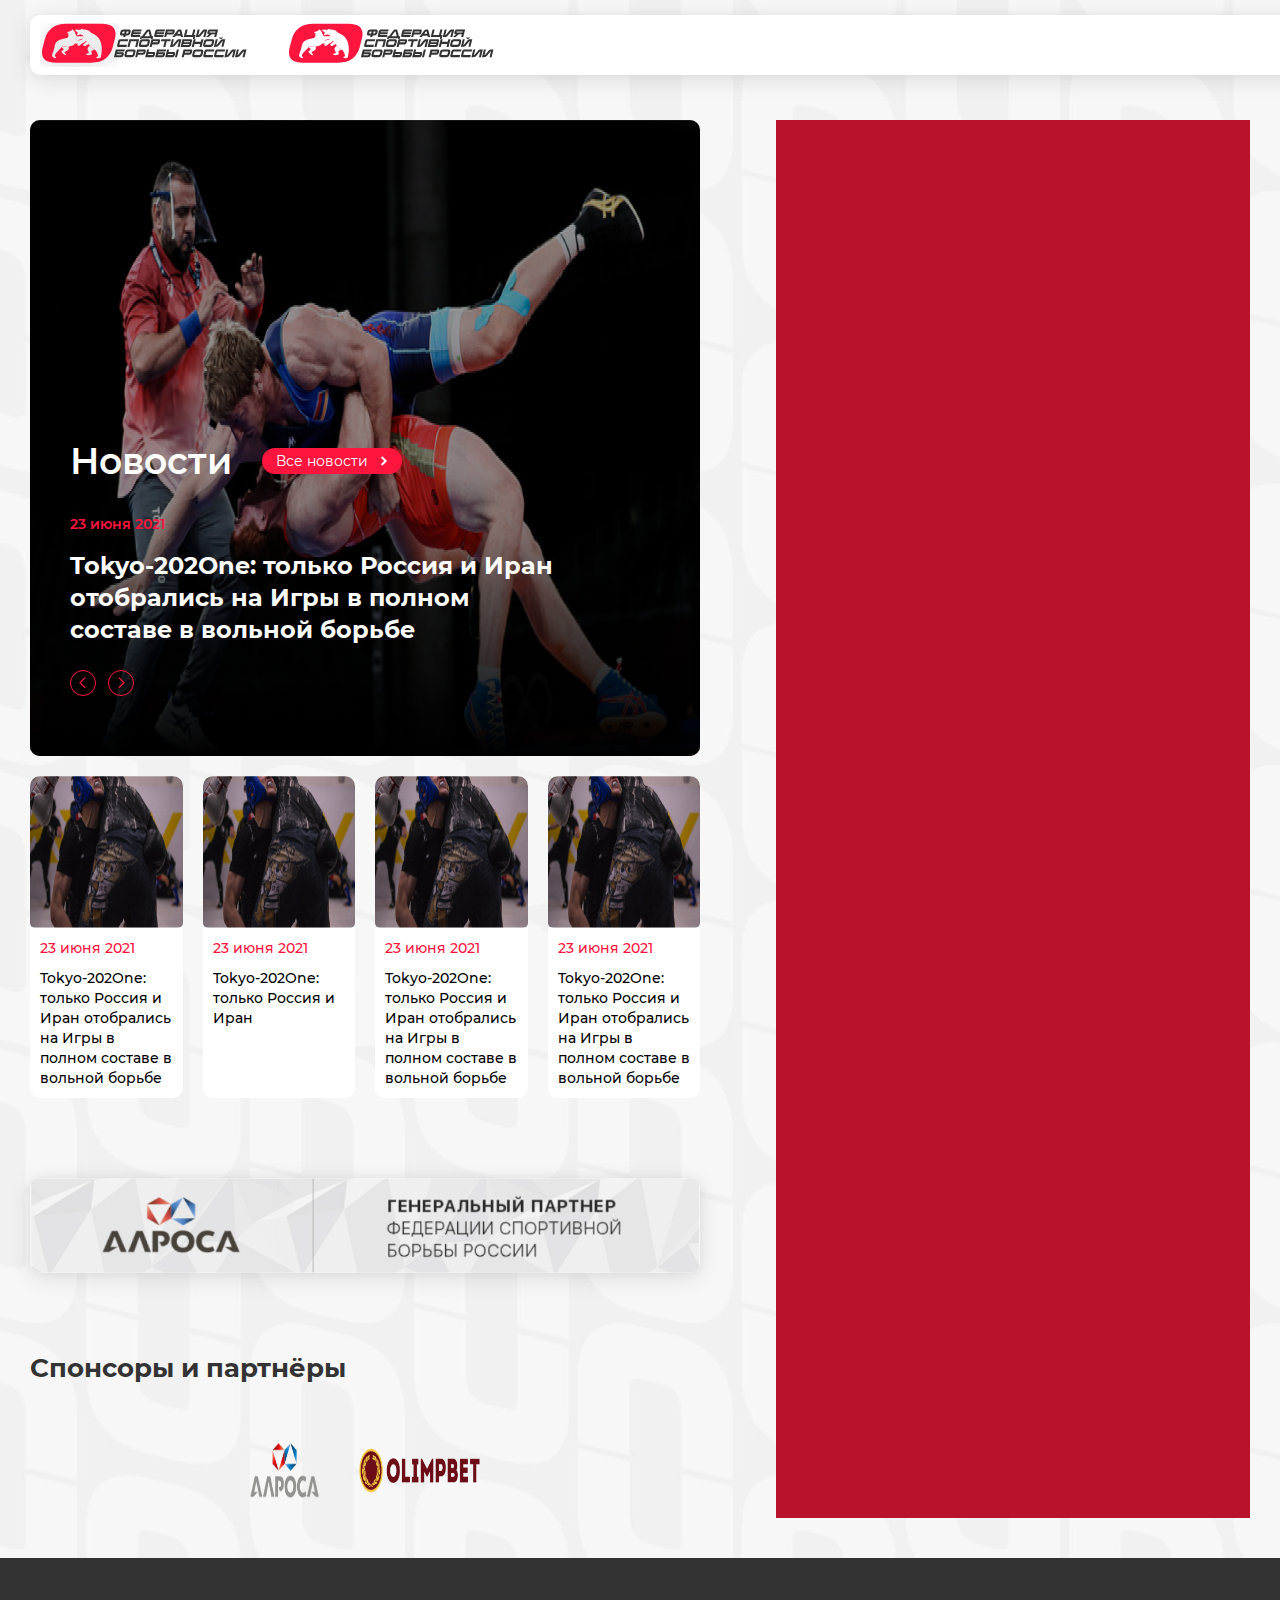
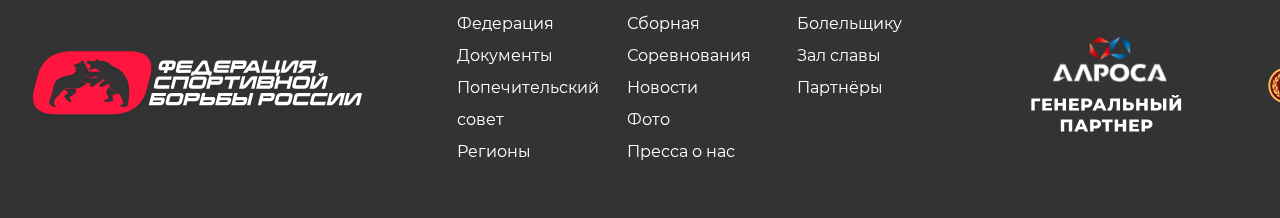
<file: index.html>
<!DOCTYPE html>
<html lang="ru">
<head>
    <meta charset="utf-8">
    <title>Fsbr</title>
    <meta name="viewport" content="width=device-width,initial-scale=1">
    <link href="css/normalize.css" rel="stylesheet">
    <link href="css/style.css" rel="stylesheet">
</head>
<body>
    <div class="body__container">
        <header class="header">
            <div class="container">
                <div class="header__container">
                    <div class="header__top">
                        <a class="logo" href="#" style="margin-right: 40px">
                            <img class="logo__icon" src="img/fsbr-logo-dark.svg" width="219" height="61" alt="Логотип ФСБР">
                        </a>
                        <a class="logo" href="#">
                            <img class="logo__icon" src="img/fsbr-logo-no-shadows.svg" width="205" height="40" alt="Логотип ФСБР">
                        </a>
                    </div>
                    <div class="header__bottom"></div>
                </div>
            </div>
        </header>
        <main class="main">
            <div class="main__container container">
                <div class="main-content">
                    <div class="content">
                        <section class="slider">
                            <ul class="slider__list">
                                <li class="slider__item">
                                    <div class="slider__picture">
                                        <img class="slider__img" src="img/dev/dev-slider.png" width="1130" height="636" alt="Фото новости">
                                    </div>
                                    <div class="slider__content">
                                        <div class="slider__top">
                                            <div class="slider__heading">Новости</div>
                                            <a class="slider__link" href="#">
                                                <div class="slider__link-text">Все новости</div>
                                                <svg class="slider__link-icon" width="8" height="10"><use xlink:href="img/sprite.svg#arrow-right"></use></svg>
                                            </a>
                                        </div>
                                        <div class="slider__date">23 июня 2021</div>
                                        <a class="slider__title" href="#">Tokyo-202One: только Россия и Иран отобрались на Игры в полном составе в вольной борьбе</a>
                                    </div>
                                </li>
                            </ul>
                            <div class="slider__navigation">
                                <a class="slider__arrow slider__arrow--left">
                                    <svg class="slider__arrow-icon" width="7" height="12"><use xlink:href="img/sprite.svg#slider-arrow"></use>                  </svg>
                                </a>
                                <a class="slider__arrow slider__arrow--right">
                                    <svg class="slider__arrow-icon" width="7" height="12"><use xlink:href="img/sprite.svg#slider-arrow"></use>                    </svg>
                                </a>
                            </div>
                        </section>
                        <div class="news mrg-btm">
                            <ul class="news__list">
                                <li class="news__item">
                                    <a class="news__link" href="#">
                                        <div class="news__picture">
                                            <img class="news__img" src="img/dev/dev-img.png" width="270" height="152" alt="Фото новости">
                                        </div>
                                        <div class="news__content">
                                            <div class="news__date">23 июня 2021</div>
                                            <div class="news__title">Tokyo-202One: только Россия и Иран отобрались на Игры в полном составе в вольной борьбе</div>
                                        </div>
                                    </a>
                                </li>
                                <li class="news__item">
                                    <a class="news__link" href="#">
                                        <div class="news__picture">
                                            <img class="news__img" src="img/dev/dev-img.png" width="270" height="152" alt="Фото новости">
                                        </div>
                                        <div class="news__content">
                                            <div class="news__date">23 июня 2021</div>
                                            <div class="news__title">Tokyo-202One: только Россия и Иран</div>
                                        </div>
                                    </a>
                                </li>
                                <li class="news__item">
                                    <a class="news__link" href="#">
                                        <div class="news__picture">
                                            <img class="news__img" src="img/dev/dev-img.png" width="270" height="152" alt="Фото новости">
                                        </div>
                                        <div class="news__content">
                                            <div class="news__date">23 июня 2021</div>
                                            <div class="news__title">Tokyo-202One: только Россия и Иран отобрались на Игры в полном составе в вольной борьбе</div>
                                        </div>
                                    </a>
                                </li>
                                <li class="news__item">
                                    <a class="news__link" href="#">
                                        <div class="news__picture">
                                            <img class="news__img" src="img/dev/dev-img.png" width="270" height="152" alt="Фото новости">
                                        </div>
                                        <div class="news__content">
                                            <div class="news__date">23 июня 2021</div>
                                            <div class="news__title">Tokyo-202One: только Россия и Иран отобрались на Игры в полном составе в вольной борьбе</div>
                                        </div>
                                    </a>
                                </li>
                            </ul>
                        </div>
                        <a class="banner mrg-btm" href="#" target="_blank">
                            <img class="banner__img" src="img/dev/dev-banner.png" width="1130" alt="Баннер">
                        </a>
                        <section class="partners">
                            <div class="partners__title">Спонсоры и партнёры</div>
                            <ul class="partners__list">
                                <li class="partners__item">
                                    <a class="partners__link" href="#">
                                        <img class="partners__img" src="img/partners/alrosa-logo.png" width="139" height="55" alt="Логотип Алроса">
                                    </a>
                                </li>
                                <li class="partners__item">
                                    <a class="partners__link" href="#">
                                        <img class="partners__img" src="img/partners/olimpbet-logo.png" width="224" height="45" alt="Логотип Olimpbet">
                                    </a>
                                </li>
                            </ul>
                        </section>
                    </div>
                    <div class="sidebar"></div>
                </div>
            </div>
        </main>
        <footer class="footer">
            <div class="container">
                <div class="footer__container">
                    <a class="footer__logo" href="#">
                        <img class="footer__logo-img" src="img/fsbr-logo-white.svg" width="336" height="70" alt="Логотип ФСБР">
                    </a>
                    <div class="footer__menu">
                        <ul class="footer__menu-list">
                            <li class="footer__menu-item">
                                <a class="footer__menu-link" href="#">Федерация</a>
                            </li>
                            <li class="footer__menu-item">
                                <a class="footer__menu-link" href="#">Документы</a>
                            </li>
                            <li class="footer__menu-item">
                                <a class="footer__menu-link" href="#">Попечительский совет</a>
                            </li>
                            <li class="footer__menu-item">
                                <a class="footer__menu-link" href="#">Регионы</a>
                            </li>
                        </ul>
                        <ul class="footer__menu-list">
                            <li class="footer__menu-item">
                                <a class="footer__menu-link" href="#">Сборная</a>
                            </li>
                            <li class="footer__menu-item">
                                <a class="footer__menu-link" href="#">Соревнования</a>
                            </li>
                            <li class="footer__menu-item">
                                <a class="footer__menu-link" href="#">Новости</a>
                            </li>
                            <li class="footer__menu-item">
                                <a class="footer__menu-link" href="#">Фото</a>
                            </li>
                            <li class="footer__menu-item">
                                <a class="footer__menu-link" href="#">Пресса о нас</a>
                            </li>
                        </ul>
                        <ul class="footer__menu-list">
                            <li class="footer__menu-item">
                                <a class="footer__menu-link" href="#">Болельщику</a>
                            </li>
                            <li class="footer__menu-item">
                                <a class="footer__menu-link" href="#">Зал славы</a>
                            </li>
                            <li class="footer__menu-item">
                                <a class="footer__menu-link" href="#">Партнёры</a>
                            </li>
                        </ul>
                    </div>
                    <a class="footer__partner footer__partner--alrosa" href="#" target="_blank">
                        <img class="footer__partner-img" src="img/partners/alrosa-logo-white.svg" width="154" height="133" alt="Логотип Алроса">
                    </a>
                    <a class="footer__partner footer__partner--olimpbet" href="#" target="_blank">
                        <img class="footer__partner-img" src="img/partners/olimpbet-logo-white.svg" width="187" height="37" alt="Логотип Алроса">
                    </a>
                    <ul class="socials footer__socials">
                        <li class="socials__item">
                            <a class="socials__link" href="#" target="_blank">
                                <svg class="socials__icon" width="38" height="38"><use xlink:href="img/sprite.svg#inst-white"></use></svg>
                            </a>
                        </li>
                        <li class="socials__item">
                            <a class="socials__link" href="#" target="_blank">
                                <svg class="socials__icon" width="38" height="38"><use xlink:href="img/sprite.svg#vk-white"></use></svg>
                            </a>
                        </li>
                        <li class="socials__item">
                            <a class="socials__link" href="#" target="_blank">
                                <svg class="socials__icon" width="29" height="38"><use xlink:href="img/sprite.svg#odn-white"></use></svg>
                            </a>
                        </li>
                        <li class="socials__item">
                            <a class="socials__link" href="#" target="_blank">
                                <svg class="socials__icon" width="38" height="38"><use xlink:href="img/sprite.svg#fb-white"></use></svg>
                            </a>
                        </li>
                        <li class="socials__item">
                            <a class="socials__link" href="#" target="_blank">
                                <svg class="socials__icon" width="38" height="27"><use xlink:href="img/sprite.svg#yt-white"></use></svg>
                            </a>
                        </li>
                    </ul>
                </div>
            </div>
        </footer>
    </div>
</body>
</html>
</file>
<file: css/style.css>
@font-face {
  font-family: "Montserrat";
  font-weight: 400;
  font-style: normal;
  font-display: swap;
  src: local('Montserrat Regular'), local('Montserrat-Regular'),
  url("../fonts/montserrat-400.woff2") format("woff2"),
  url("../fonts/montserrat-400.woff") format("woff"),
  url("../fonts/montserrat-400.ttf") format("ttf");
}

@font-face {
  font-family: "Montserrat";
  font-weight: 500;
  font-style: normal;
  font-display: swap;
  src: local('Montserrat Medium'), local('Montserrat-Medium'),
  url("../fonts/montserrat-500.woff2") format("woff2"),
  url("../fonts/montserrat-500.woff") format("woff"),
  url("../fonts/montserrat-500.ttf") format("ttf");
}

@font-face {
  font-family: "Montserrat";
  font-weight: 600;
  font-style: normal;
  font-display: swap;
  src: local('Montserrat Semibold'), local('Montserrat-Semibold'),
  url("../fonts/montserrat-600.woff2") format("woff2"),
  url("../fonts/montserrat-600.woff") format("woff"),
  url("../fonts/montserrat-600.ttf") format("ttf");
}

@font-face {
  font-family: "Montserrat";
  font-weight: 700;
  font-style: normal;
  font-display: swap;
  src: local('Montserrat Bold'), local('Montserrat-Bold'),
  url("../fonts/montserrat-700.woff2") format("woff2"),
  url("../fonts/montserrat-700.woff") format("woff"),
  url("../fonts/montserrat-700.ttf") format("ttf");
}

html {
  box-sizing: border-box;
}

*,
*::before,
*::after {
  box-sizing: inherit;
  -webkit-backface-visibility: hidden;
  -moz-backface-visibility: hidden;
  backface-visibility: hidden;
  margin: 0;
  padding: 0;
}

:root {
  /*css - переменные*/
  --white: #ffffff;
  --black: #000000;
  --black-opacity: 0, 0, 0;
  --main: #ff153e;
  --main-hover: #b8122d;
  --dark: #333333;
  --gray-dark: #727272;
  --gray-middle: #e0e0e0;
  --gray-light: #f1f1f1;
  --red: #b8122d;
  --green: #00923f;
}
/* применение var(--white); */

.visually-hidden:not(:focus):not(active) {
  position: absolute;
  width: 1px;
  height: 1px;
  margin: -1px;
  border: 0;
  padding: 0;
  white-space: nowrap;
  clip-path: inset(100%);
  clip: rect(0 0 0 0);
  overflow: hidden;
}

a {
  text-decoration: none;
  color: #000000;
  outline: none;
}

img {
  max-width: 100%;
}

ul {
  list-style: none;
  padding: 0;
  margin: 0;
}

[data-empty]:empty {
  position: relative;
  text-align: center;
  padding: 20px;
  display: flex;
  align-items: center;
  justify-content: center;
  font-size: 18px;
  line-height: 24px;
}

[data-empty]:empty:after {
  content: attr(data-empty);
}

.body__container {
  min-height: 100vh;
  display: flex;
  flex-direction: column;
  background: url("../img/main-background.jpg") var(--gray-middle) center;
  font-family: "Montserrat", "Arial", sans-serif;
}

.main {
  font-size: 14px;
  line-height: 20px;
  color: var(--dark);
  font-style: normal;
  font-weight: 400;
  display: flex;
  flex-grow: 1;
}

.main__container {
  display: flex;
}

.container {
  width: 1740px;
  padding: 0 30px;
  margin: 0 auto;
}

.mrg-btm {
  margin-bottom: 80px;
}

.main-content {
  display: flex;
  width: 100%;
  margin: 0 0 40px 0;
}

.content {
  flex-grow: 1;
}

.sidebar {
  width: 474px;
  flex-shrink: 0;
  background-color: var(--main-hover);
  margin: 0 0 0 76px;
}

.header__container {
  padding: 15px 0 25px 0;
}

.header__top {
  background-color: var(--white);
  height: 60px;
  border-radius: 10px;
  display: flex;
  align-items: center;
  margin: 0 0 20px 0;
  box-shadow:
    0 5px 25px 0 rgba(var(--black-opacity), 0.1),
    0 0 10px 0 rgba(var(--black-opacity), 0.05);
}

.footer {
  background-color: var(--dark);
  padding: 50px 0;
  color: var(--white);
}

.footer__container {
  display: flex;
  align-items: center;
  justify-content: space-between;
}

.footer__menu {
  display: grid;
  grid-template-columns: repeat(3,1fr);
  column-gap: 20px
}

.footer__menu-link {
  color: var(--white);
  display: block;
  max-width: 150px;
  line-height: 32px;
  padding: 0 5px;
}

.footer__socials {
  display: grid;
  grid-template-columns: repeat(3, 1fr);
  gap: 25px;
}

.footer__socials .socials__link {
  width: 40px;
  height: 40px;
  display: flex;
  align-items: center;
  justify-content: center;
}

.news__list {
  display: grid;
  grid-template-columns: repeat(4, 1fr);
  gap: 35px 20px ;
}

.news__link {
  display: flex;
  flex-direction: column;
  background-color: var(--white);
  border-radius: 10px;
  height: 100%;
  transition: 0.3s;
}

.news__link:hover {
  box-shadow:
    0 5px 25px 0 rgba(var(--black-opacity), 0.1),
    0 0 10px 0 rgba(var(--black-opacity), 0.05);
  transition: 0.3s;
}

.news__content {
  padding: 10px;
}

.news__img {
  display: block;
  border-radius: 10px 10px 5px 5px;
}

.news__date {
  color: var(--main);
  margin: 0 0 10px 0;
  font-weight: 500;
}

.news__title {
  font-weight: 500;
}

.banner,
.banner__img {
  display: block;
}

.banner__img {
  border-radius: 10px;
  box-shadow:
    0 5px 25px 0 rgba(var(--black-opacity), 0.1),
    0 0 10px 0 rgba(var(--black-opacity), 0.05);
}

.partners__title {
  font-size: 26px;
  line-height: 30px;
  font-weight: 700;
  margin: 0 0 40px 0;
}

.partners__list {
  display: flex;
  align-items: center;
  justify-content: space-around;
  padding: 0 200px;
}

.partners__link,
.partners__img {
  display: block;
}

.partners__link {
  padding: 20px;
}

/* Слайдер */

.slider {
  margin: 0 0 20px 0;
  color: var(--white);
  position: relative;
}

.slider__item {
  position: relative;
}

.slider__picture {
  position: relative;
  border-radius: 10px;
}

.slider__picture:before {
  content: '';
  position: absolute;
  top: 0;
  left: 0;
  width: 100%;
  height: 100%;
  box-shadow: 0 0 0 500px rgba(var(--black-opacity), 0.4) inset;
  border-radius: 10px;
}

.slider__picture:after {
  content: '';
  position: absolute;
  bottom: 0;
  left: 0;
  width: 100%;
  height: 300px;
  background: linear-gradient(to top, var(--black), rgba(var(--black-opacity), 0.1) 74%, transparent);
  border-radius: 10px;
}

.slider__img {
  display: block;
  border-radius: 10px;
}

.slider__content {
  position: absolute;
  bottom: 110px;
  left: 0;
  padding: 0 40px;
}

.slider__top {
  display: flex;
  align-items: center;
  margin: 0 0 30px 0;
}

.slider__heading {
  font-size: 36px;
  line-height: 46px;
  margin: 0 30px 0 0;
  font-weight: 600;
}

.slider__link {
  display: flex;
  align-items: center;
  color: var(--white);
  padding: 3px 14px;
  border-radius: 60px;
  background-color: var(--main);
  transition: 0.3s;
}

.slider__link:hover {
  background-color: var(--main-hover);
  transition: 0.3s;
}

.slider__link-icon {
  margin: 0 0 0 12px;
}

.slider__date {
  font-weight: 600;
  color: var(--main);
  margin: 0 0 16px 0;
}

.slider__title {
  display: block;
  color: var(--white);
  font-size: 24px;
  line-height: 32px;
  font-weight: 700;
  max-width: 500px;
}

.slider__navigation {
  display: grid;
  grid-template-columns: repeat(2, 26px);
  column-gap: 12px;
  position: absolute;
  bottom: 60px;
  left: 40px;
}

.slider__arrow--left {
  transform: scale(-1, 1);
}

.slider__arrow {
  width: 26px;
  height: 26px;
  display: flex;
  align-items: center;
  justify-content: center;
  border-radius: 50%;
  border: 1px solid var(--main);
  cursor: pointer;
  transition: 0.3s;
}

.slider__arrow:hover {
  background-color: var(--main);
  transition: 0.3s;
}

.slider__arrow-icon {
  fill: var(--main);
  transition: 0.3s;
}

.slider__arrow:hover .slider__arrow-icon {
  fill: var(--black);
  transition: 0.3s;
}
</file>
